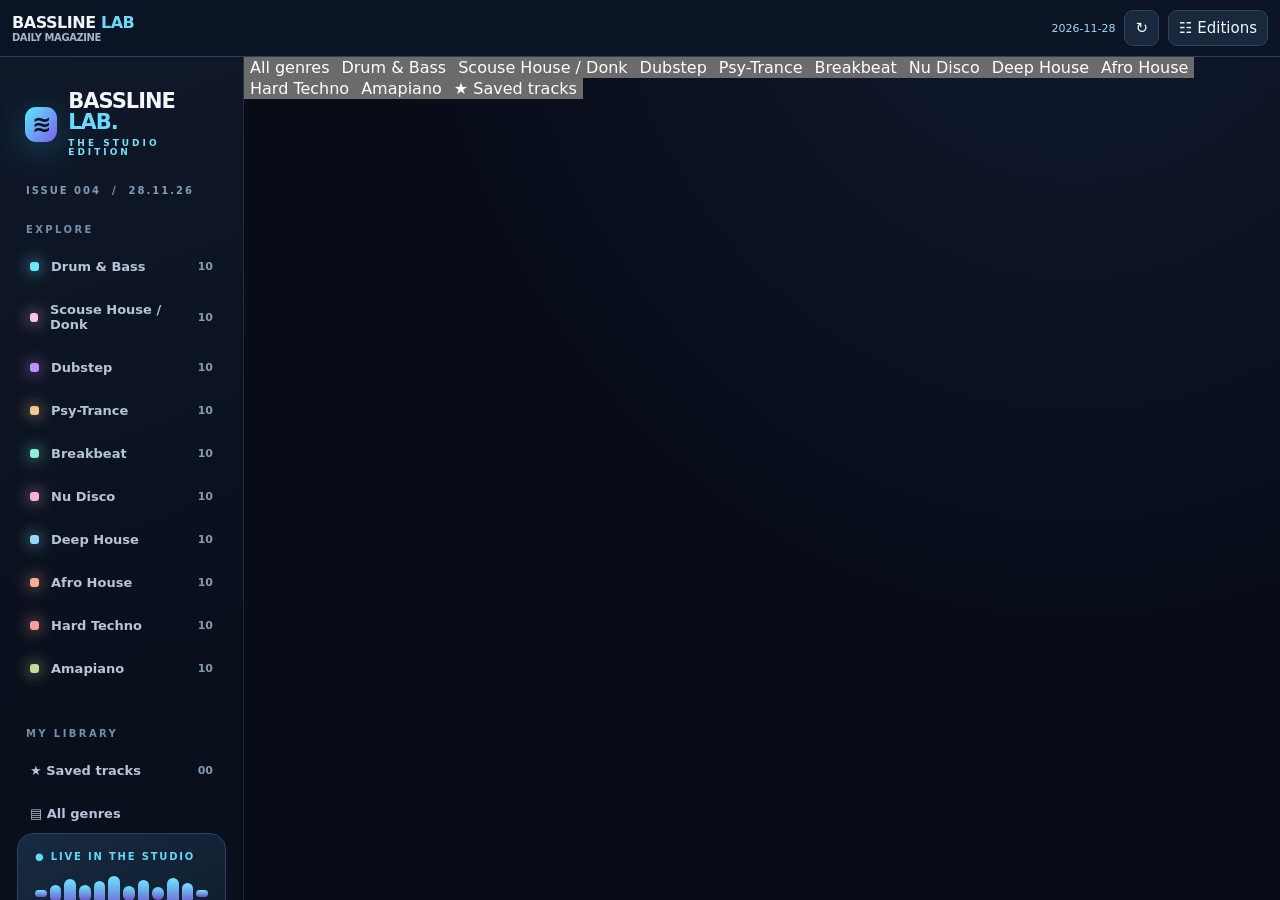
<file: index.html>
<!doctype html><html lang="en"><head><meta charset="utf-8"><meta name="viewport" content="width=device-width,initial-scale=1,viewport-fit=cover"><meta name="theme-color" content="#0b1222"><meta name="apple-mobile-web-app-capable" content="yes"><meta name="apple-mobile-web-app-status-bar-style" content="black-translucent"><meta name="description" content="Bassline Lab: daily visual music-production magazine"><link rel="manifest" href="manifest.webmanifest"><link rel="icon" href="icons/icon-192.png"><title>Bassline Lab • Daily</title><style>
:root{color-scheme:dark; font:15px system-ui,sans-serif;background:#0b1222;color:#eff6ff}*{box-sizing:border-box}body{margin:0}button,select{font:inherit;color:inherit}button{cursor:pointer}header{height:57px;padding:0 12px;display:flex;align-items:center;gap:9px;background:#0b1425;border-bottom:1px solid #29425a}header strong{font-size:16px;letter-spacing:-.45px}header strong span{color:#6bd9ff}header small{display:block;font-size:10px;color:#a4b6cc;line-height:1.2}header button{border:1px solid #2b4560;background:#19283d;border-radius:9px;padding:8px 10px;white-space:nowrap}header .grow{flex:1}#dateText{font-size:11px;color:#9edcff}#viewer{display:block;width:100%;height:calc(100dvh - 57px);border:0;background:#11151b}#panel{position:fixed;z-index:10;inset:57px 0 0;display:none;background:#07101deF;overflow:auto;padding:18px;backdrop-filter:blur(16px)}#panel.open{display:block}h2{font-size:19px;margin:3px 0 6px}p{color:#9eb2c8;font-size:13px;line-height:1.6}.edition{display:flex;align-items:center;width:100%;gap:12px;text-align:left;background:#14263a;border:1px solid #28425c;border-radius:13px;padding:15px;margin:9px 0}.edition[aria-current=true]{border-color:#56cffb}.edition span{flex:1}.edition small{display:block;color:#9cb3c9;margin-top:4px}.note{font-size:12px;color:#a0afc4;border-top:1px solid #273d53;margin-top:20px;padding-top:13px}.pill{color:#9bdbff;font-size:11px;background:#17334b;padding:4px 7px;border-radius:6px}.status{color:#adc3d6;font-size:11px}#notice{position:fixed;z-index:12;left:12px;bottom:14px;right:12px;background:#17324c;color:#e7f7ff;padding:12px;border:1px solid #418ac0;border-radius:11px;display:none}#notice.show{display:block}@media(max-width:410px){header strong{font-size:14px}#dateText{display:none}header{gap:6px;padding:0 8px}header button{padding:8px}header small{font-size:9px}}
</style></head><body><header><strong>BASSLINE <span>LAB</span><small>DAILY MAGAZINE</small></strong><div class="grow"></div><span id="dateText"></span><button id="refresh" aria-label="Check for new editions">↻</button><button id="library" aria-expanded="false">☷ Editions</button></header><iframe id="viewer" title="Bassline Lab magazine" src="editions/2026-11-18.html" allow="autoplay" loading="eager"></iframe><section id="panel" aria-label="Past editions"><h2>Edition Library</h2><p>New releases appear here when published to GitHub. Previously opened editions can be read offline, with older cached copies automatically cleared to save space.</p><div id="entries"></div><p class="note">The magazine's practice exercises are suggestions, not verified recording metadata unless labelled as such. Internet access is required for listening links and newly published editions.</p><button id="close">Close library</button><div id="status" class="status" role="status"></div></section><div id="notice" role="status"></div><script>
const fallback={date:'2026-11-18',title:'Genre Hub • Drum & Bass / Donk / UK Garage',file:'editions/2026-11-18.html'};
const $=id=>document.getElementById(id);let entries=[fallback],current=localStorage.getItem('bassline:lastEdition')||fallback.file;let panelOpen=false;
function safeEntry(e){if(!e||typeof e.date!=='string'||!/^\d{4}-\d\d-\d\d$/.test(e.date)||typeof e.file!=='string'||!/^editions\/[0-9]{4}-[0-9]{2}-[0-9]{2}\.html$/.test(e.file))return null;return {date:e.date,file:e.file,title:String(e.title||'Bassline Lab edition').slice(0,90)}}
function render(){const box=$('entries');box.replaceChildren();entries.forEach(e=>{const b=document.createElement('button');b.className='edition';b.setAttribute('aria-current',String(e.file===current));const s=document.createElement('span');const t=document.createElement('strong');t.textContent=e.date;const d=document.createElement('small');d.textContent=e.title;s.append(t,d);const v=document.createElement('span');v.className='pill';v.textContent=e.file===current?'Reading':'Open';b.append(s,v);b.onclick=()=>select(e);box.append(b)});const e=entries.find(e=>e.file===current);$('dateText').textContent=e?.date||''}
function toast(t){$('notice').textContent=t;$('notice').classList.add('show');setTimeout(()=>$('notice').classList.remove('show'),4200)}
function showPanel(v){panelOpen=v;$('panel').classList.toggle('open',v);$('library').setAttribute('aria-expanded',String(v))}
function select(e){current=e.file;localStorage.setItem('bassline:lastEdition',current);$('viewer').src=e.file;showPanel(false);render()}
async function refresh(manual=false){$('refresh').disabled=true;try{const response=await fetch('editions.json?check='+Date.now(),{cache:'no-store'});if(!response.ok)throw Error('feed unavailable');const data=await response.json();const list=(Array.isArray(data)?data:data.editions||[]).map(safeEntry).filter(Boolean);if(!list.length)throw Error('empty feed');entries=Array.from(new Map([...list,fallback].map(e=>[e.date,e])).values()).sort((a,b)=>b.date.localeCompare(a.date));render();const recent=entries[0];if(manual)toast('Edition list updated: newest '+recent.date);if(current===fallback.file&&recent.date>fallback.date&&!localStorage.getItem('bassline:manuallySelected'))select(recent)}catch(e){if(manual)toast('No connection. Showing saved editions.')}finally{$('refresh').disabled=false}}
$('library').onclick=()=>showPanel(!panelOpen);$('close').onclick=()=>showPanel(false);$('refresh').onclick=()=>refresh(true);document.addEventListener('keydown',e=>{if(e.key==='Escape')showPanel(false)});
$('viewer').addEventListener('load',()=>{try{const path=new URL($('viewer').contentWindow.location.href).pathname;if(path.endsWith('.html')){} }catch(e){} });
window.addEventListener('popstate',()=>{if(panelOpen)showPanel(false)});$('viewer').addEventListener('error',()=>toast('Edition unavailable offline. Connect to the internet and try again.'));
(async()=>{render();if('serviceWorker'in navigator){try{await navigator.serviceWorker.register('sw.js')}catch(e){}}await refresh(false);if(entries.some(e=>e.file===current)){$('viewer').src=current}else{current=fallback.file;render()}})();
</script></body></html>
</file>
